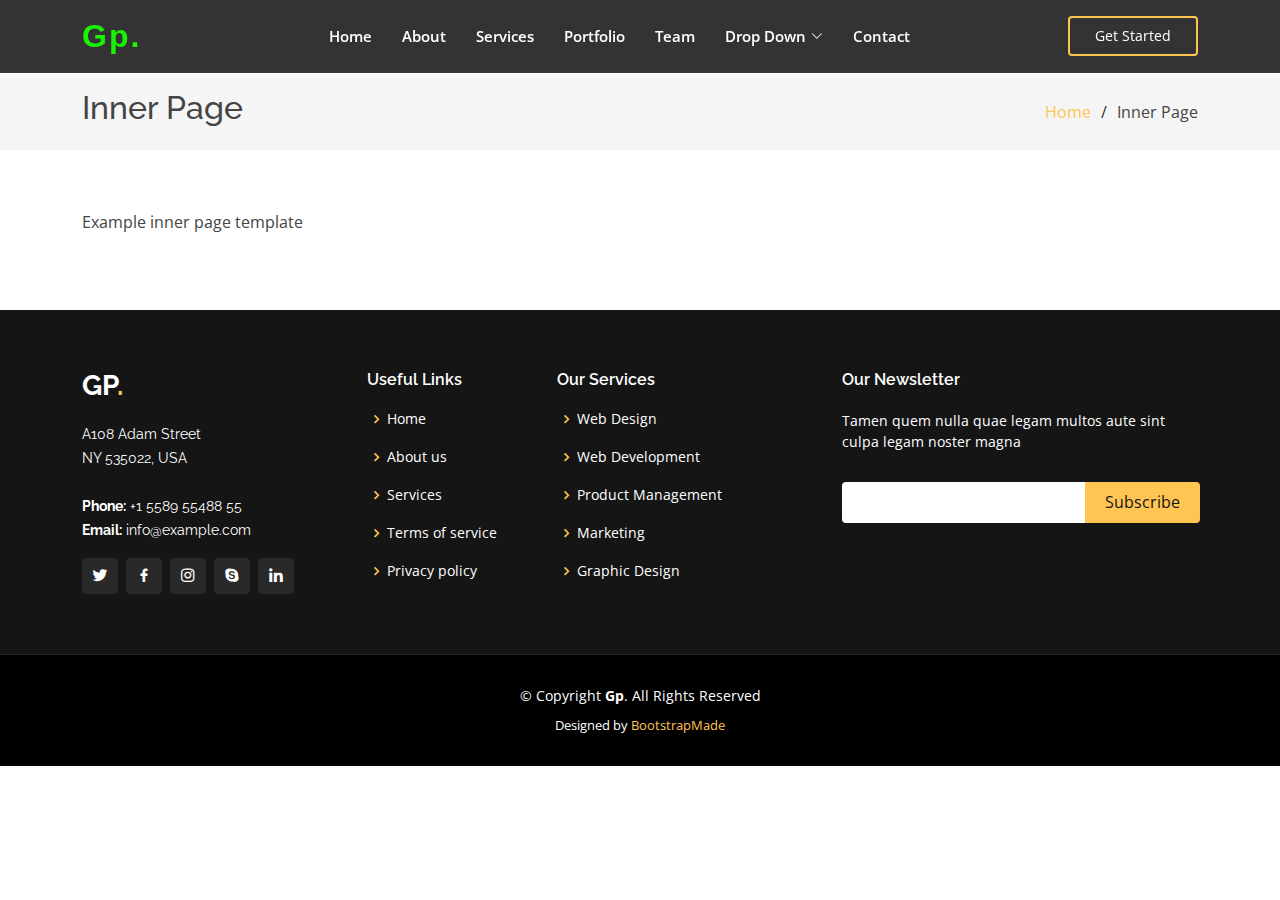
<file: inner-page.html>
<!DOCTYPE html>
<html lang="en">

<head>
  <meta charset="utf-8">
  <meta content="width=device-width, initial-scale=1.0" name="viewport">

  <title>Inner Page - Gp Bootstrap Template</title>
  <meta content="" name="description">
  <meta content="" name="keywords">

  <!-- Favicons -->
  <link href="assets/img/favicon.png" rel="icon">
  <link href="assets/img/apple-touch-icon.png" rel="apple-touch-icon">

  <!-- Google Fonts -->
  <link href="https://fonts.googleapis.com/css?family=Open+Sans:300,300i,400,400i,600,600i,700,700i|Raleway:300,300i,400,400i,500,500i,600,600i,700,700i|Poppins:300,300i,400,400i,500,500i,600,600i,700,700i" rel="stylesheet">

  <!-- Vendor CSS Files -->
  <link href="assets/vendor/aos/aos.css" rel="stylesheet">
  <link href="assets/vendor/bootstrap/css/bootstrap.min.css" rel="stylesheet">
  <link href="assets/vendor/bootstrap-icons/bootstrap-icons.css" rel="stylesheet">
  <link href="assets/vendor/boxicons/css/boxicons.min.css" rel="stylesheet">
  <link href="assets/vendor/glightbox/css/glightbox.min.css" rel="stylesheet">
  <link href="assets/vendor/remixicon/remixicon.css" rel="stylesheet">
  <link href="assets/vendor/swiper/swiper-bundle.min.css" rel="stylesheet">

  <!-- Template Main CSS File -->
  <link href="assets/css/style.css" rel="stylesheet">

  <!-- =======================================================
  * Template Name: Gp
  * Updated: Sep 18 2023 with Bootstrap v5.3.2
  * Template URL: https://bootstrapmade.com/gp-free-multipurpose-html-bootstrap-template/
  * Author: BootstrapMade.com
  * License: https://bootstrapmade.com/license/
  ======================================================== -->
</head>

<body>

  <!-- ======= Header ======= -->
  <header id="header" class="fixed-top header-inner-pages">
    <div class="container d-flex align-items-center justify-content-lg-between">

      <h1 class="logo me-auto me-lg-0"><a href="index.html">Gp<span>.</span></a></h1>
      <!-- Uncomment below if you prefer to use an image logo -->
      <!-- <a href="index.html" class="logo me-auto me-lg-0"><img src="assets/img/logo.png" alt="" class="img-fluid"></a>-->

      <nav id="navbar" class="navbar order-last order-lg-0">
        <ul>
          <li><a class="nav-link scrollto " href="#hero">Home</a></li>
          <li><a class="nav-link scrollto" href="#about">About</a></li>
          <li><a class="nav-link scrollto" href="#services">Services</a></li>
          <li><a class="nav-link scrollto " href="#portfolio">Portfolio</a></li>
          <li><a class="nav-link scrollto" href="#team">Team</a></li>
          <li class="dropdown"><a href="#"><span>Drop Down</span> <i class="bi bi-chevron-down"></i></a>
            <ul>
              <li><a href="#">Drop Down 1</a></li>
              <li class="dropdown"><a href="#"><span>Deep Drop Down</span> <i class="bi bi-chevron-right"></i></a>
                <ul>
                  <li><a href="#">Deep Drop Down 1</a></li>
                  <li><a href="#">Deep Drop Down 2</a></li>
                  <li><a href="#">Deep Drop Down 3</a></li>
                  <li><a href="#">Deep Drop Down 4</a></li>
                  <li><a href="#">Deep Drop Down 5</a></li>
                </ul>
              </li>
              <li><a href="#">Drop Down 2</a></li>
              <li><a href="#">Drop Down 3</a></li>
              <li><a href="#">Drop Down 4</a></li>
            </ul>
          </li>
          <li><a class="nav-link scrollto" href="#contact">Contact</a></li>
        </ul>
        <i class="bi bi-list mobile-nav-toggle"></i>
      </nav><!-- .navbar -->

      <a href="#about" class="get-started-btn scrollto">Get Started</a>

    </div>
  </header><!-- End Header -->

  <main id="main">

    <!-- ======= Breadcrumbs ======= -->
    <section class="breadcrumbs">
      <div class="container">

        <div class="d-flex justify-content-between align-items-center">
          <h2>Inner Page</h2>
          <ol>
            <li><a href="index.html">Home</a></li>
            <li>Inner Page</li>
          </ol>
        </div>

      </div>
    </section><!-- End Breadcrumbs -->

    <section class="inner-page">
      <div class="container">
        <p>
          Example inner page template
        </p>
      </div>
    </section>

  </main><!-- End #main -->

  <!-- ======= Footer ======= -->
  <footer id="footer">
    <div class="footer-top">
      <div class="container">
        <div class="row">

          <div class="col-lg-3 col-md-6">
            <div class="footer-info">
              <h3>Gp<span>.</span></h3>
              <p>
                A108 Adam Street <br>
                NY 535022, USA<br><br>
                <strong>Phone:</strong> +1 5589 55488 55<br>
                <strong>Email:</strong> info@example.com<br>
              </p>
              <div class="social-links mt-3">
                <a href="#" class="twitter"><i class="bx bxl-twitter"></i></a>
                <a href="#" class="facebook"><i class="bx bxl-facebook"></i></a>
                <a href="#" class="instagram"><i class="bx bxl-instagram"></i></a>
                <a href="#" class="google-plus"><i class="bx bxl-skype"></i></a>
                <a href="#" class="linkedin"><i class="bx bxl-linkedin"></i></a>
              </div>
            </div>
          </div>

          <div class="col-lg-2 col-md-6 footer-links">
            <h4>Useful Links</h4>
            <ul>
              <li><i class="bx bx-chevron-right"></i> <a href="#">Home</a></li>
              <li><i class="bx bx-chevron-right"></i> <a href="#">About us</a></li>
              <li><i class="bx bx-chevron-right"></i> <a href="#">Services</a></li>
              <li><i class="bx bx-chevron-right"></i> <a href="#">Terms of service</a></li>
              <li><i class="bx bx-chevron-right"></i> <a href="#">Privacy policy</a></li>
            </ul>
          </div>

          <div class="col-lg-3 col-md-6 footer-links">
            <h4>Our Services</h4>
            <ul>
              <li><i class="bx bx-chevron-right"></i> <a href="#">Web Design</a></li>
              <li><i class="bx bx-chevron-right"></i> <a href="#">Web Development</a></li>
              <li><i class="bx bx-chevron-right"></i> <a href="#">Product Management</a></li>
              <li><i class="bx bx-chevron-right"></i> <a href="#">Marketing</a></li>
              <li><i class="bx bx-chevron-right"></i> <a href="#">Graphic Design</a></li>
            </ul>
          </div>

          <div class="col-lg-4 col-md-6 footer-newsletter">
            <h4>Our Newsletter</h4>
            <p>Tamen quem nulla quae legam multos aute sint culpa legam noster magna</p>
            <form action="" method="post">
              <input type="email" name="email"><input type="submit" value="Subscribe">
            </form>

          </div>

        </div>
      </div>
    </div>

    <div class="container">
      <div class="copyright">
        &copy; Copyright <strong><span>Gp</span></strong>. All Rights Reserved
      </div>
      <div class="credits">
        <!-- All the links in the footer should remain intact. -->
        <!-- You can delete the links only if you purchased the pro version. -->
        <!-- Licensing information: https://bootstrapmade.com/license/ -->
        <!-- Purchase the pro version with working PHP/AJAX contact form: https://bootstrapmade.com/gp-free-multipurpose-html-bootstrap-template/ -->
        Designed by <a href="https://bootstrapmade.com/">BootstrapMade</a>
      </div>
    </div>
  </footer><!-- End Footer -->

  <div id="preloader"></div>
  <a href="#" class="back-to-top d-flex align-items-center justify-content-center"><i class="bi bi-arrow-up-short"></i></a>

  <!-- Vendor JS Files -->
  <script src="assets/vendor/purecounter/purecounter_vanilla.js"></script>
  <script src="assets/vendor/aos/aos.js"></script>
  <script src="assets/vendor/bootstrap/js/bootstrap.bundle.min.js"></script>
  <script src="assets/vendor/glightbox/js/glightbox.min.js"></script>
  <script src="assets/vendor/isotope-layout/isotope.pkgd.min.js"></script>
  <script src="assets/vendor/swiper/swiper-bundle.min.js"></script>
  <script src="assets/vendor/php-email-form/validate.js"></script>

  <!-- Template Main JS File -->
  <script src="assets/js/main.js"></script>

</body>

</html>
</file>
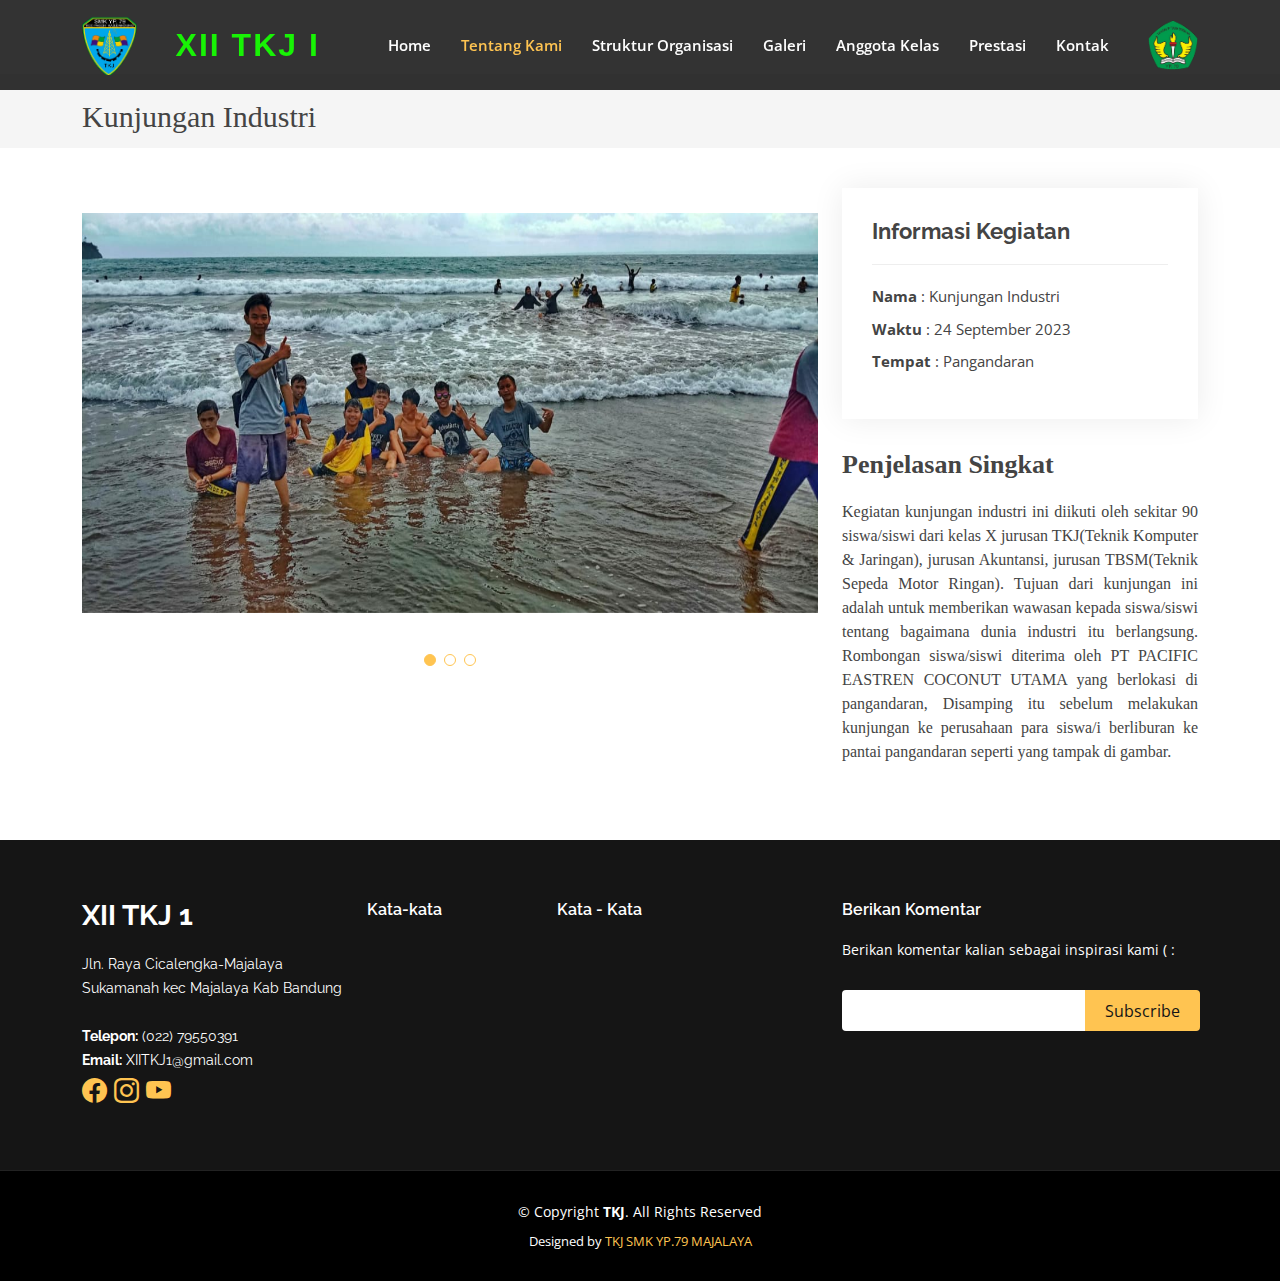
<file: kunjin.html>
<!DOCTYPE html>
<html lang="en">

<head>
  <meta charset="utf-8">
  <meta content="width=device-width, initial-scale=1.0" name="viewport">

  <title>Website XII TKJ 1</title>
  <meta content="" name="description">
  <meta content="" name="keywords">

  <!-- Favicons -->
  <link href="img/logo/ikon.jpg" rel="icon">
  <link href="websute xii tkj 1/Gp/img/logo/ikon.jpg" rel="apple-touch-icon">

  <!-- Google Fonts -->
  <link href="https://fonts.googleapis.com/css?family=Open+Sans:300,300i,400,400i,600,600i,700,700i|Raleway:300,300i,400,400i,500,500i,600,600i,700,700i|Poppins:300,300i,400,400i,500,500i,600,600i,700,700i" rel="stylesheet">

  <!-- Vendor CSS Files -->
  <link href="assets/vendor/aos/aos.css" rel="stylesheet">
  <link href="assets/vendor/bootstrap/css/bootstrap.min.css" rel="stylesheet">
  <link href="assets/vendor/bootstrap-icons/bootstrap-icons.css" rel="stylesheet">
  <link href="assets/vendor/boxicons/css/boxicons.min.css" rel="stylesheet">
  <link href="assets/vendor/glightbox/css/glightbox.min.css" rel="stylesheet">
  <link href="assets/vendor/remixicon/remixicon.css" rel="stylesheet">
  <link href="assets/vendor/swiper/swiper-bundle.min.css" rel="stylesheet">

  <!-- Template Main CSS File -->
  <link href="assets/css/style.css" rel="stylesheet">

  <!-- =======================================================
  * Template Name: Gp
  * Updated: Sep 18 2023 with Bootstrap v5.3.2
  * Template URL: https://bootstrapmade.com/gp-free-multipurpose-html-bootstrap-template/
  * Author: BootstrapMade.com
  * License: https://bootstrapmade.com/license/
  ======================================================== -->
</head>

<body>

  <!-- ======= Header ======= -->
  <header id="header" class="fixed-top header-inner-pages">
    <div class="container d-flex align-items-center justify-content-lg-between">
      <div class="logotkj">
        <img src="img/logo/logo tkj.jpg" class="yp" width="55px" height="60px">
      </div>
           <h1 class="logo me-auto me-lg-0"><a href="index.html">XII TKJ I</a></h1>
      <!-- Uncomment below if you prefer to use an image logo -->
      <!-- <a href="index.html" class="logo me-auto me-lg-0"><img src="img/logo.png" alt="" class="img-fluid"></a>-->

      <nav id="navbar" class="navbar order-last order-lg-0">
        <ul>
          <li><a href="index.html">Home</a></li>
          <li><a class="nav-link scrollto active" href="#about">Tentang Kami</a></li>
          <li><a href="services" class="services">Struktur Organisasi</a></li>
          <li><a class="nav-link scrollto " href="portfolio">Galeri</a></li>
          <li><a class="nav-link scrollto" href="#team">Anggota Kelas</a></li>
          <li><a class="nav-link scrollto" href="#prestasi">Prestasi</a></li>
          <li><a class="nav-link scrollto" href="#contact">Kontak</a></li>
        </ul>
        <i class="bi bi-list mobile-nav-toggle"></i>
      </nav><!-- .navbar -->

      <div class="logotkj">
        <img src="img/logo/logo.jpg" class="tkj" width="55px" height="100px">
      </div>
      
    </div>
  </header><!-- End Header -->

  <main id="main">

    <!-- ======= Breadcrumbs ======= -->
    <section id="breadcrumbs" class="breadcrumbs">
      <div class="container">

        <div class="d-flex justify-content-between align-items-center">
          <div style="position: relative; top: 10px; bottom: 100px;"> 
       <h2>Kunjungan Industri</h2>
       </div>
        </div>

      </div>
    </section><!-- End Breadcrumbs -->

 <!-- ======= Portfolio Details Section ======= -->
 <section id="portfolio-details" class="portfolio-details">
  <div class="container">

    <div class="row gy-4">

      <div class="col-lg-8">
        <div class="portfolio-details-slider swiper">
          <div class="swiper-wrapper align-items-center">

            <div class="swiper-slide">
              <img src="img/kenangan/kunjin.jpg" width="400px" height="400px" alt="">
            </div>

            <div class="swiper-slide">
              <img src="img/kenangan/kunjin1.jpg"  width="400px" height="400px" alt="">
            </div>

            <div class="swiper-slide">
              <img src="img/kenangan/kunjin3.jpg"  width="450px" height="450px" alt="">
            </div>

          </div>
          <div class="swiper-pagination"></div>
        </div>
      </div>

          <div class="col-lg-4">
            <div class="portfolio-info">
              <h3>Informasi Kegiatan</h3>
              <ul>
                <li><strong>Nama</strong> : Kunjungan Industri</li>
                <li><strong>Waktu</strong>    : 24 September 2023</li>
                <li><strong>Tempat</strong>   : Pangandaran</li>
              
              </ul>
            </div>
            <div class="portfolio-description">
              <h2>Penjelasan Singkat</h2>
              <p>
                Kegiatan kunjungan industri ini diikuti oleh sekitar 90 siswa/siswi dari kelas X jurusan TKJ(Teknik Komputer & Jaringan), jurusan Akuntansi, jurusan TBSM(Teknik Sepeda Motor Ringan). Tujuan dari kunjungan ini adalah untuk memberikan wawasan kepada siswa/siswi tentang bagaimana dunia industri itu berlangsung. Rombongan siswa/siswi diterima oleh PT PACIFIC EASTREN COCONUT UTAMA yang berlokasi di pangandaran, Disamping itu sebelum melakukan kunjungan ke perusahaan para siswa/i berliburan ke pantai pangandaran seperti yang tampak di gambar.
              </p>
            </div>
          </div>

        </div>

      </div>
    </section><!-- End Portfolio Details Section -->

  </main><!-- End #main -->

  <!-- ======= Footer ======= -->
  <footer id="footer">
    <div class="footer-top">
      <div class="container">
        <div class="row">

          <div class="col-lg-3 col-md-6">
            <div class="footer-info">
              <h3>XII TKJ 1</h3>
              <p>
                Jln. Raya Cicalengka-Majalaya <br>
                Sukamanah kec Majalaya Kab Bandung<br><br>
                <strong>Telepon:</strong> (022) 79550391<br>
                <strong>Email:</strong> XIITKJ1@gmail.com<br>
              </p>
              <div class="facebook">
                <a href="https://www.facebook.com/hendra.sundara">
                <div class="facebook"> <a href="www.facebook.com/wildan.alim.94"><i class="bi bi-facebook"></i></a>
                  <a href="https://www.instagram.com/official.classtkj1_">
                    <i class="bi bi-instagram"></i>
                </a>
                <a href="https://youtube.com/@TKJ1SMKYP79?si=yDnWmw5PLjf45eNe">
                    <i class="bi bi-youtube"></i>
                </a>
              </div> 
            </div>
            </div>
          </div>

          <div class="col-lg-2 col-md-6 footer-links">
            <h4>Kata-kata</h4>

          </div>

          <div class="col-lg-3 col-md-6 footer-links">
            <h4>Kata - Kata</h4>
            
          </div>

          <div class="col-lg-4 col-md-6 footer-newsletter">
            <h4>Berikan Komentar</h4>
            <p>Berikan komentar kalian sebagai inspirasi kami ( :</p>
            <form action="" method="post">
              <input type="email" name="email"><input type="submit" value="Subscribe">
            </form>

          </div>

        </div>
      </div>
    </div>

    <div class="container">
      <div class="copyright">
        &copy; Copyright <strong><span>TKJ</span></strong>. All Rights Reserved
      </div>
      <div class="credits">
        <!-- All the links in the footer should remain intact. -->
        <!-- You can delete the links only if you purchased the pro version. -->
        <!-- Licensing information: https://bootstrapmade.com/license/ -->
        <!-- Purchase the pro version with working PHP/AJAX contact form: https://bootstrapmade.com/gp-free-multipurpose-html-bootstrap-template/ -->
        Designed by <a href="https://bootstrapmade.com/">TKJ SMK YP.79 MAJALAYA</a>
      </div>
    </div>
  </footer><!-- End Footer -->
  <div id="preloader"></div>
  <a href="#" class="back-to-top d-flex align-items-center justify-content-center"><i class="bi bi-arrow-up-short"></i></a>

  <!-- Vendor JS Files -->
  <script src="assets/vendor/purecounter/purecounter_vanilla.js"></script>
  <script src="assets/vendor/aos/aos.js"></script>
  <script src="assets/vendor/bootstrap/js/bootstrap.bundle.min.js"></script>
  <script src="assets/vendor/glightbox/js/glightbox.min.js"></script>
  <script src="assets/vendor/isotope-layout/isotope.pkgd.min.js"></script>
  <script src="assets/vendor/swiper/swiper-bundle.min.js"></script>
  <script src="assets/vendor/php-email-form/validate.js"></script>

  <!-- Template Main JS File -->
  <script src="assets/js/main.js"></script>

</body>

</html>
</file>
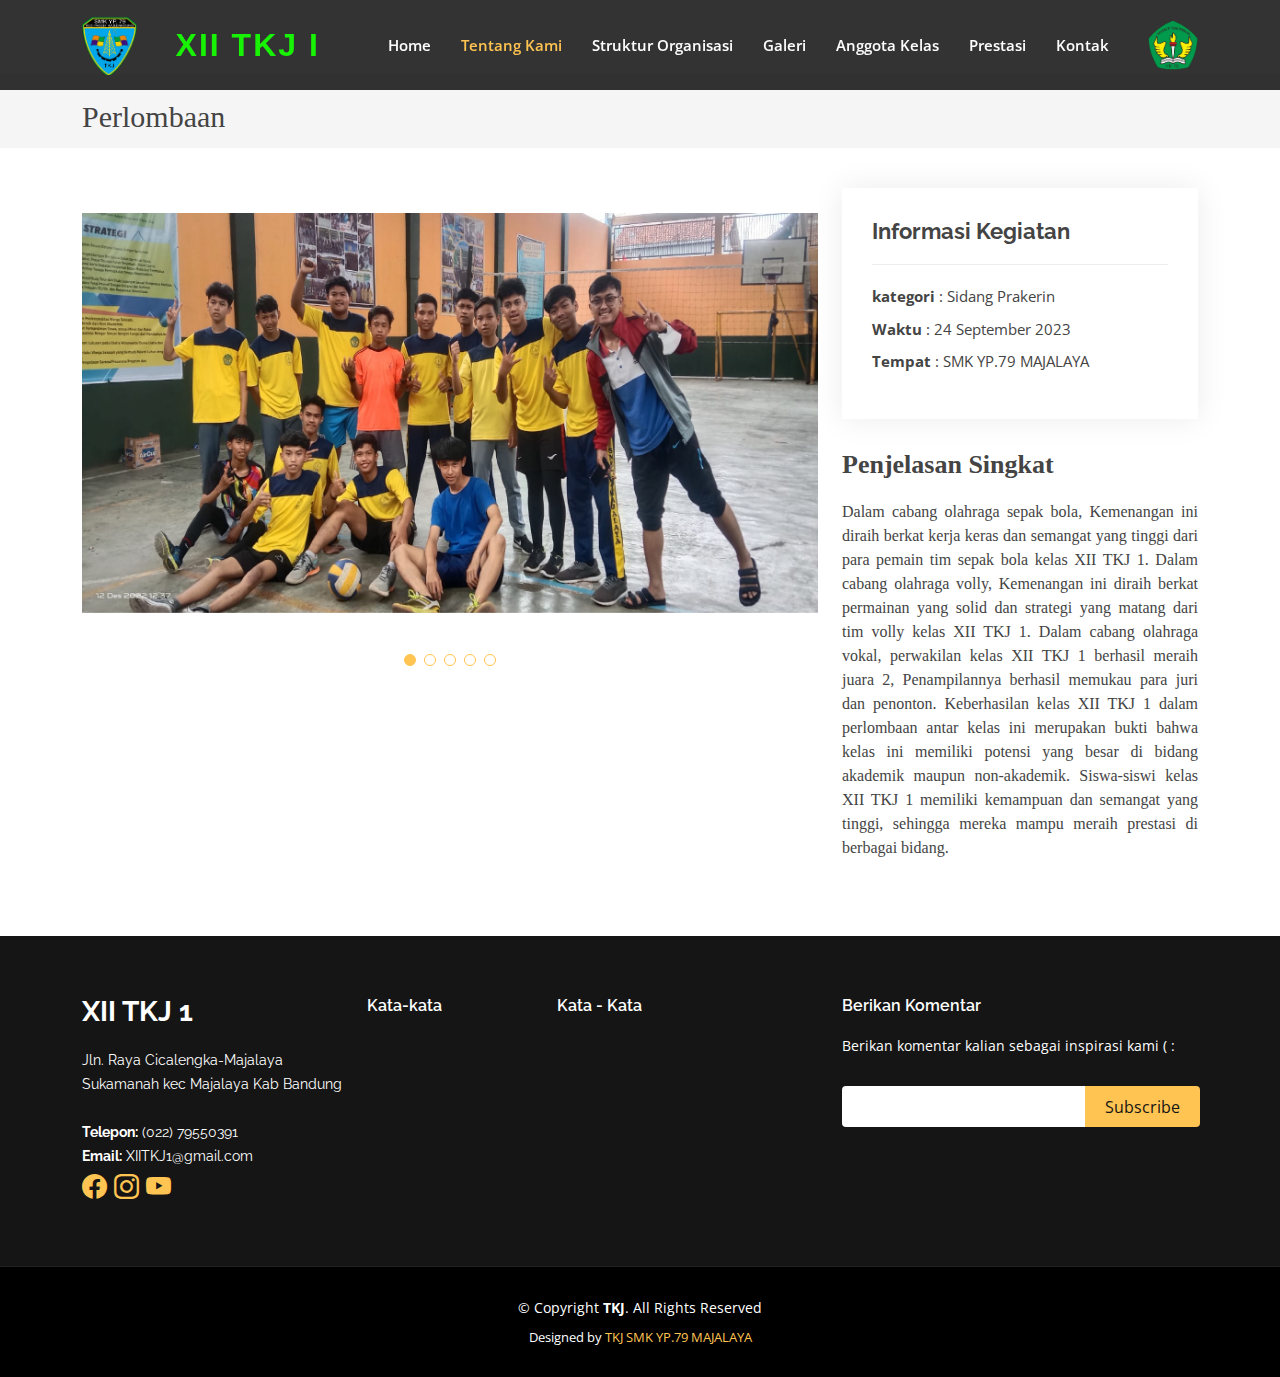
<file: Perlombaan.html>
<!DOCTYPE html>
<html lang="en">

<head>
  <meta charset="utf-8">
  <meta content="width=device-width, initial-scale=1.0" name="viewport">

  <title>Website XII TKJ 1</title>
  <meta content="" name="description">
  <meta content="" name="keywords">

  <!-- Favicons -->
  <link href="/img/logo/ikon.jpg" rel="icon">
  <link href="/img/logo/ikon.jpg" rel="apple-touch-icon">

  <!-- Google Fonts -->
  <link href="https://fonts.googleapis.com/css?family=Open+Sans:300,300i,400,400i,600,600i,700,700i|Raleway:300,300i,400,400i,500,500i,600,600i,700,700i|Poppins:300,300i,400,400i,500,500i,600,600i,700,700i" rel="stylesheet">

  <!-- Vendor CSS Files -->
  <link href="assets/vendor/aos/aos.css" rel="stylesheet">
  <link href="assets/vendor/bootstrap/css/bootstrap.min.css" rel="stylesheet">
  <link href="assets/vendor/bootstrap-icons/bootstrap-icons.css" rel="stylesheet">
  <link href="assets/vendor/boxicons/css/boxicons.min.css" rel="stylesheet">
  <link href="assets/vendor/glightbox/css/glightbox.min.css" rel="stylesheet">
  <link href="assets/vendor/remixicon/remixicon.css" rel="stylesheet">
  <link href="assets/vendor/swiper/swiper-bundle.min.css" rel="stylesheet">

  <!-- Template Main CSS File -->
  <link href="assets/css/style.css" rel="stylesheet">

  <!-- =======================================================
  * Template Name: Gp
  * Updated: Sep 18 2023 with Bootstrap v5.3.2
  * Template URL: https://bootstrapmade.com/gp-free-multipurpose-html-bootstrap-template/
  * Author: BootstrapMade.com
  * License: https://bootstrapmade.com/license/
  ======================================================== -->
</head>

<body>

  <!-- ======= Header ======= -->
  <header id="header" class="fixed-top header-inner-pages">
    <div class="container d-flex align-items-center justify-content-lg-between">
      <div class="logotkj">
        <img src="img/logo/logo tkj.jpg" class="yp" width="55px" height="60px">
      </div>
           <h1 class="logo me-auto me-lg-0"><a href="index.html">XII TKJ I</a></h1>
      <!-- Uncomment below if you prefer to use an image logo -->
      <!-- <a href="index.html" class="logo me-auto me-lg-0"><img src="img/logo.png" alt="" class="img-fluid"></a>-->

      <nav id="navbar" class="navbar order-last order-lg-0">
        <ul>
          <li><a href="index.html">Home</a></li>
          <li><a class="nav-link scrollto active" href="#about">Tentang Kami</a></li>
          <li><a href="services" class="services">Struktur Organisasi</a></li>
          <li><a class="nav-link scrollto " href="portfolio">Galeri</a></li>
          <li><a class="nav-link scrollto" href="#team">Anggota Kelas</a></li>
          <li><a class="nav-link scrollto" href="#prestasi">Prestasi</a></li>
          <li><a class="nav-link scrollto" href="#contact">Kontak</a></li>
        </ul>
        <i class="bi bi-list mobile-nav-toggle"></i>
      </nav><!-- .navbar -->

      <div class="logotkj">
        <img src="img/logo/logo.jpg" class="tkj" width="55px" height="100px">
      </div>
      
    </div>
  </header><!-- End Header -->

  <main id="main">

    <!-- ======= Breadcrumbs ======= -->
    <section id="breadcrumbs" class="breadcrumbs">
      <div class="container">

        <div class="d-flex justify-content-between align-items-center">
          <div style="position: relative; top: 10px; bottom: 100px;"> 
       <h2>Perlombaan</h2>
       </div>
        </div>

      </div>
    </section><!-- End Breadcrumbs -->

 <!-- ======= Portfolio Details Section ======= -->
 <section id="portfolio-details" class="portfolio-details">
  <div class="container">

    <div class="row gy-4">

      <div class="col-lg-8">
        <div class="portfolio-details-slider swiper">
          <div class="swiper-wrapper align-items-center">

            <div class="swiper-slide">
              <img src="img/kenangan/portfolio-3.jpg"  width="400px" height="400px" alt="">
            </div>

            <div class="swiper-slide">
              <img src="img/kenangan/portfolio-5.jpg"  width="400px" height="400px" alt="">
            </div>

            <div class="swiper-slide">
              <img src="img/kenangan/lomba1.jpg"  width="450px" height="450px" alt="">
            </div>
            <div class="swiper-slide">
              <img src="img/kenangan/lomba2.jpg"  width="450px" height="450px" alt="">
            </div>
            <div class="swiper-slide">
              <img src="img/kenangan/portfolio-2.jpg"  width="450px" height="450px" alt="">
            </div>
          </div>
          <div class="swiper-pagination"></div>
        </div>
      </div>

          <div class="col-lg-4">
            <div class="portfolio-info">
              <h3>Informasi Kegiatan</h3>
              <ul>
                <li><strong>kategori</strong> : Sidang Prakerin</li>
                <li><strong>Waktu</strong>    : 24 September 2023</li>
                <li><strong>Tempat</strong>   : SMK YP.79 MAJALAYA</li>
              
              </ul>
            </div>
            <div class="portfolio-description">
              <h2>Penjelasan Singkat</h2>
              <p>Dalam cabang olahraga sepak bola, Kemenangan ini diraih berkat kerja keras dan semangat yang tinggi dari para pemain tim sepak bola kelas XII TKJ 1.
Dalam cabang olahraga volly, Kemenangan ini diraih berkat permainan yang solid dan strategi yang matang dari tim volly kelas XII TKJ 1.
Dalam cabang olahraga vokal, perwakilan kelas XII TKJ 1 berhasil meraih juara 2, Penampilannya berhasil memukau para juri dan penonton.
Keberhasilan kelas XII TKJ 1 dalam perlombaan antar kelas ini merupakan bukti bahwa kelas ini memiliki potensi yang besar di bidang akademik maupun non-akademik. Siswa-siswi kelas XII TKJ 1 memiliki kemampuan dan semangat yang tinggi, sehingga mereka mampu meraih prestasi di berbagai bidang.</p>
            </div>
          </div>

        </div>

      </div>
    </section><!-- End Portfolio Details Section -->

  </main><!-- End #main -->

  <!-- ======= Footer ======= -->
  <footer id="footer">
    <div class="footer-top">
      <div class="container">
        <div class="row">

          <div class="col-lg-3 col-md-6">
            <div class="footer-info">
              <h3>XII TKJ 1</h3>
              <p>
                Jln. Raya Cicalengka-Majalaya <br>
                Sukamanah kec Majalaya Kab Bandung<br><br>
                <strong>Telepon:</strong> (022) 79550391<br>
                <strong>Email:</strong> XIITKJ1@gmail.com<br>
              </p>
              <div class="facebook">
                <a href="https://www.facebook.com/hendra.sundara">
                <div class="facebook"> <a href="www.facebook.com/wildan.alim.94"><i class="bi bi-facebook"></i></a>
                  <a href="https://www.instagram.com/official.classtkj1_">
                    <i class="bi bi-instagram"></i>
                </a>
                <a href="https://youtube.com/@TKJ1SMKYP79?si=yDnWmw5PLjf45eNe">
                    <i class="bi bi-youtube"></i>
                </a>
              </div> 
            </div>
            </div>
          </div>

          <div class="col-lg-2 col-md-6 footer-links">
            <h4>Kata-kata</h4>

          </div>

          <div class="col-lg-3 col-md-6 footer-links">
            <h4>Kata - Kata</h4>
            
          </div>

          <div class="col-lg-4 col-md-6 footer-newsletter">
            <h4>Berikan Komentar</h4>
            <p>Berikan komentar kalian sebagai inspirasi kami ( :</p>
            <form action="" method="post">
              <input type="email" name="email"><input type="submit" value="Subscribe">
            </form>

          </div>

        </div>
      </div>
    </div>

    <div class="container">
      <div class="copyright">
        &copy; Copyright <strong><span>TKJ</span></strong>. All Rights Reserved
      </div>
      <div class="credits">
        <!-- All the links in the footer should remain intact. -->
        <!-- You can delete the links only if you purchased the pro version. -->
        <!-- Licensing information: https://bootstrapmade.com/license/ -->
        <!-- Purchase the pro version with working PHP/AJAX contact form: https://bootstrapmade.com/gp-free-multipurpose-html-bootstrap-template/ -->
        Designed by <a href="https://bootstrapmade.com/">TKJ SMK YP.79 MAJALAYA</a>
      </div>
    </div>
  </footer><!-- End Footer -->
  <div id="preloader"></div>
  <a href="#" class="back-to-top d-flex align-items-center justify-content-center"><i class="bi bi-arrow-up-short"></i></a>

  <!-- Vendor JS Files -->
  <script src="assets/vendor/purecounter/purecounter_vanilla.js"></script>
  <script src="assets/vendor/aos/aos.js"></script>
  <script src="assets/vendor/bootstrap/js/bootstrap.bundle.min.js"></script>
  <script src="assets/vendor/glightbox/js/glightbox.min.js"></script>
  <script src="assets/vendor/isotope-layout/isotope.pkgd.min.js"></script>
  <script src="assets/vendor/swiper/swiper-bundle.min.js"></script>
  <script src="assets/vendor/php-email-form/validate.js"></script>

  <!-- Template Main JS File -->
  <script src="assets/js/main.js"></script>

</body>

</html>
</file>
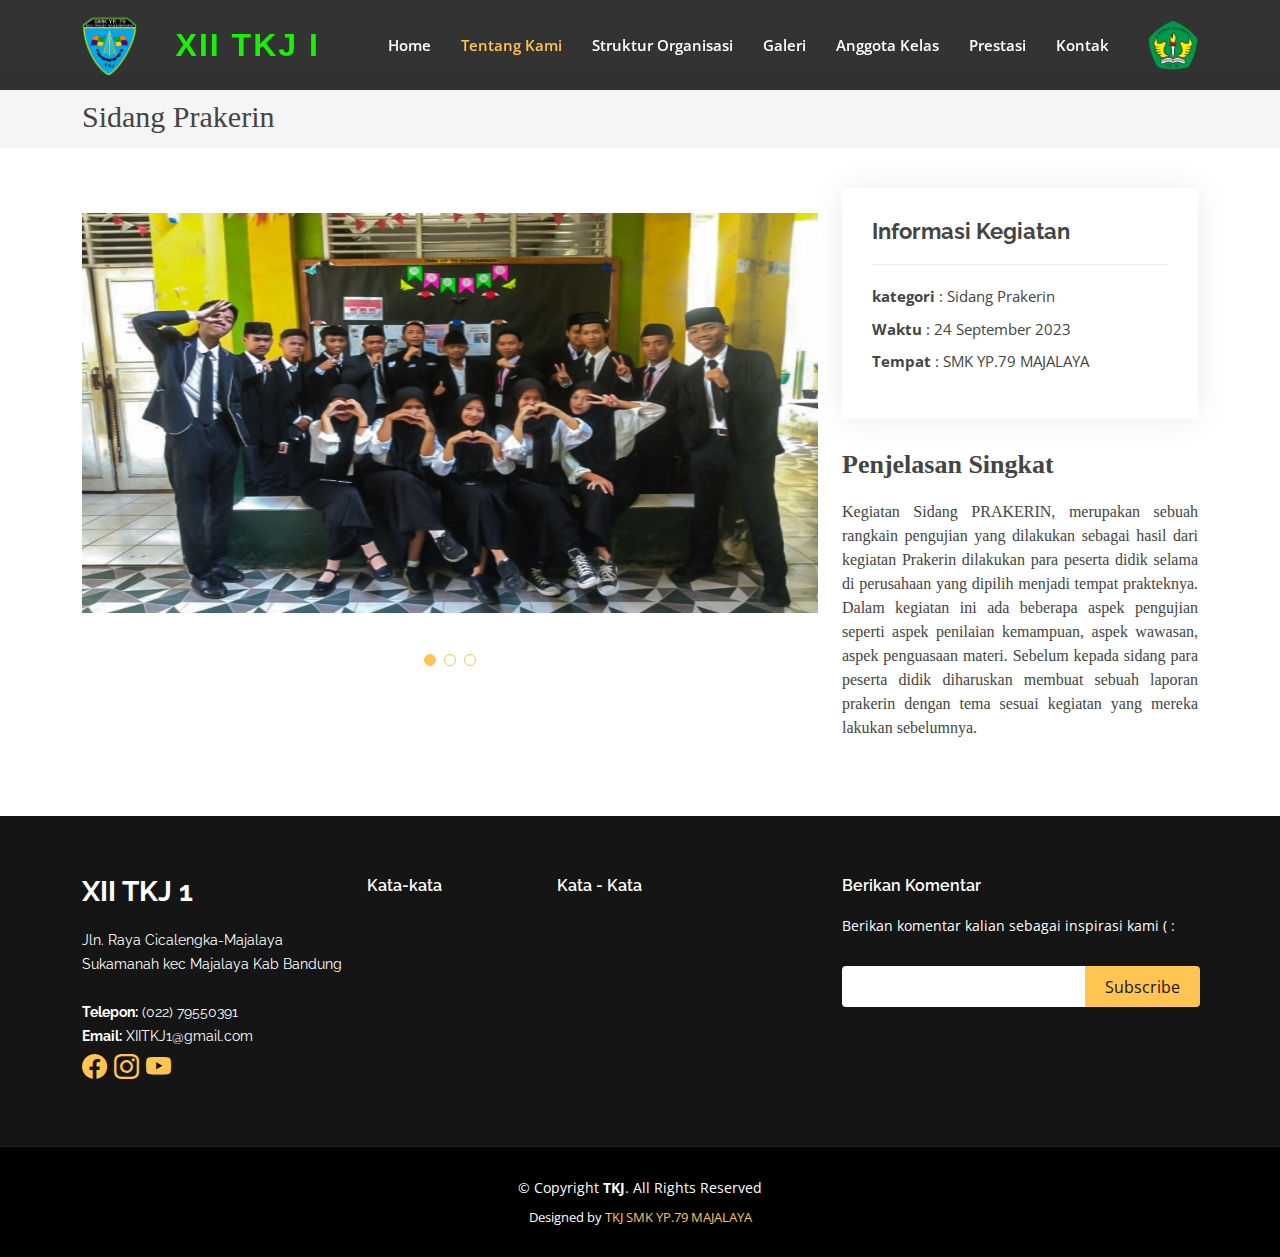
<file: portfolio-details.html>
<!DOCTYPE html>
<html lang="en">

<head>
  <meta charset="utf-8">
  <meta content="width=device-width, initial-scale=1.0" name="viewport">

  <title>Website XII TKJ 1</title>
  <meta content="" name="description">
  <meta content="" name="keywords">

  <!-- Favicons -->
  <link href="img/logo/ikon.jpg" rel="icon">
  <link href="websute xii tkj 1/Gp/img/logo/ikon.jpg" rel="apple-touch-icon">

  <!-- Google Fonts -->
  <link href="https://fonts.googleapis.com/css?family=Open+Sans:300,300i,400,400i,600,600i,700,700i|Raleway:300,300i,400,400i,500,500i,600,600i,700,700i|Poppins:300,300i,400,400i,500,500i,600,600i,700,700i" rel="stylesheet">

  <!-- Vendor CSS Files -->
  <link href="assets/vendor/aos/aos.css" rel="stylesheet">
  <link href="assets/vendor/bootstrap/css/bootstrap.min.css" rel="stylesheet">
  <link href="assets/vendor/bootstrap-icons/bootstrap-icons.css" rel="stylesheet">
  <link href="assets/vendor/boxicons/css/boxicons.min.css" rel="stylesheet">
  <link href="assets/vendor/glightbox/css/glightbox.min.css" rel="stylesheet">
  <link href="assets/vendor/remixicon/remixicon.css" rel="stylesheet">
  <link href="assets/vendor/swiper/swiper-bundle.min.css" rel="stylesheet">

  <!-- Template Main CSS File -->
  <link href="assets/css/style.css" rel="stylesheet">

  <!-- =======================================================
  * Template Name: Gp
  * Updated: Sep 18 2023 with Bootstrap v5.3.2
  * Template URL: https://bootstrapmade.com/gp-free-multipurpose-html-bootstrap-template/
  * Author: BootstrapMade.com
  * License: https://bootstrapmade.com/license/
  ======================================================== -->
</head>

<body>

  <!-- ======= Header ======= -->
  <header id="header" class="fixed-top header-inner-pages">
    <div class="container d-flex align-items-center justify-content-lg-between">
      <div class="logotkj">
        <img src="img/logo/logo tkj.jpg" class="yp" width="55px" height="60px">
      </div>
           <h1 class="logo me-auto me-lg-0"><a href="index.html">XII TKJ I</a></h1>
      <!-- Uncomment below if you prefer to use an image logo -->
      <!-- <a href="index.html" class="logo me-auto me-lg-0"><img src="img/logo.png" alt="" class="img-fluid"></a>-->

      <nav id="navbar" class="navbar order-last order-lg-0">
        <ul>
          <li><a href="index.html">Home</a></li>
          <li><a class="nav-link scrollto active" href="#about">Tentang Kami</a></li>
          <li><a href="services" class="services">Struktur Organisasi</a></li>
          <li><a class="nav-link scrollto " href="portfolio">Galeri</a></li>
          <li><a class="nav-link scrollto" href="#team">Anggota Kelas</a></li>
          <li><a class="nav-link scrollto" href="#prestasi">Prestasi</a></li>
          <li><a class="nav-link scrollto" href="#contact">Kontak</a></li>
        </ul>
        <i class="bi bi-list mobile-nav-toggle"></i>
      </nav><!-- .navbar -->

      <div class="logotkj">
        <img src="img/logo/logo.jpg" class="tkj" width="55px" height="100px">
      </div>
      
    </div>
  </header><!-- End Header -->

  <main id="main">

    <!-- ======= Breadcrumbs ======= -->
    <section id="breadcrumbs" class="breadcrumbs">
      <div class="container">

        <div class="d-flex justify-content-between align-items-center">
          <div style="position: relative; top: 10px; bottom: 100px;"> 
       <h2>Sidang Prakerin</h2>
       </div>
        </div>

      </div>
    </section><!-- End Breadcrumbs -->

 <!-- ======= Portfolio Details Section ======= -->
 <section id="portfolio-details" class="portfolio-details">
  <div class="container">

    <div class="row gy-4">

      <div class="col-lg-8">
        <div class="portfolio-details-slider swiper">
          <div class="swiper-wrapper align-items-center">

            <div class="swiper-slide">
              <img src="img/kenangan/portfolio-1.jpg" width="400px" height="400px" alt="">
            </div>

            <div class="swiper-slide">
              <img src="img/kenangan/sidang67.jpg"  width="400px" height="400px" alt="">
            </div>

            <div class="swiper-slide">
              <img src="img/kenangan/sidang25.jpg"  width="450px" height="450px" alt="">
            </div>

          </div>
          <div class="swiper-pagination"></div>
        </div>
      </div>

          <div class="col-lg-4">
            <div class="portfolio-info">
              <h3>Informasi Kegiatan</h3>
              <ul>
                <li><strong>kategori</strong> : Sidang Prakerin</li>
                <li><strong>Waktu</strong>    : 24 September 2023</li>
                <li><strong>Tempat</strong>   : SMK YP.79 MAJALAYA</li>
              
              </ul>
            </div>
            <div class="portfolio-description">
              <h2>Penjelasan Singkat</h2>
              <p>
                Kegiatan Sidang PRAKERIN, merupakan sebuah rangkain pengujian yang dilakukan sebagai hasil dari kegiatan Prakerin dilakukan para peserta didik selama di perusahaan yang dipilih menjadi tempat prakteknya. Dalam kegiatan ini ada beberapa aspek pengujian seperti aspek penilaian kemampuan, aspek wawasan, aspek penguasaan materi. Sebelum kepada sidang para peserta didik diharuskan membuat sebuah laporan prakerin dengan tema sesuai kegiatan yang mereka lakukan sebelumnya. 
              </p>
            </div>
          </div>

        </div>

      </div>
    </section><!-- End Portfolio Details Section -->

  </main><!-- End #main -->

  <!-- ======= Footer ======= -->
  <footer id="footer">
    <div class="footer-top">
      <div class="container">
        <div class="row">

          <div class="col-lg-3 col-md-6">
            <div class="footer-info">
              <h3>XII TKJ 1</h3>
              <p>
                Jln. Raya Cicalengka-Majalaya <br>
                Sukamanah kec Majalaya Kab Bandung<br><br>
                <strong>Telepon:</strong> (022) 79550391<br>
                <strong>Email:</strong> XIITKJ1@gmail.com<br>
              </p>
              <div class="facebook">
                <a href="https://www.facebook.com/hendra.sundara">
                <div class="facebook"> <a href="www.facebook.com/wildan.alim.94"><i class="bi bi-facebook"></i></a>
                  <a href="https://www.instagram.com/official.classtkj1_">
                    <i class="bi bi-instagram"></i>
                </a>
                <a href="https://youtube.com/@TKJ1SMKYP79?si=yDnWmw5PLjf45eNe">
                    <i class="bi bi-youtube"></i>
                </a>
              </div> 
            </div>
            </div>
          </div>

          <div class="col-lg-2 col-md-6 footer-links">
            <h4>Kata-kata</h4>

          </div>

          <div class="col-lg-3 col-md-6 footer-links">
            <h4>Kata - Kata</h4>
            
          </div>

          <div class="col-lg-4 col-md-6 footer-newsletter">
            <h4>Berikan Komentar</h4>
            <p>Berikan komentar kalian sebagai inspirasi kami ( :</p>
            <form action="" method="post">
              <input type="email" name="email"><input type="submit" value="Subscribe">
            </form>

          </div>

        </div>
      </div>
    </div>

    <div class="container">
      <div class="copyright">
        &copy; Copyright <strong><span>TKJ</span></strong>. All Rights Reserved
      </div>
      <div class="credits">
        <!-- All the links in the footer should remain intact. -->
        <!-- You can delete the links only if you purchased the pro version. -->
        <!-- Licensing information: https://bootstrapmade.com/license/ -->
        <!-- Purchase the pro version with working PHP/AJAX contact form: https://bootstrapmade.com/gp-free-multipurpose-html-bootstrap-template/ -->
        Designed by <a href="https://bootstrapmade.com/">TKJ SMK YP.79 MAJALAYA</a>
      </div>
    </div>
  </footer><!-- End Footer -->
  <div id="preloader"></div>
  <a href="#" class="back-to-top d-flex align-items-center justify-content-center"><i class="bi bi-arrow-up-short"></i></a>

  <!-- Vendor JS Files -->
  <script src="assets/vendor/purecounter/purecounter_vanilla.js"></script>
  <script src="assets/vendor/aos/aos.js"></script>
  <script src="assets/vendor/bootstrap/js/bootstrap.bundle.min.js"></script>
  <script src="assets/vendor/glightbox/js/glightbox.min.js"></script>
  <script src="assets/vendor/isotope-layout/isotope.pkgd.min.js"></script>
  <script src="assets/vendor/swiper/swiper-bundle.min.js"></script>
  <script src="assets/vendor/php-email-form/validate.js"></script>

  <!-- Template Main JS File -->
  <script src="assets/js/main.js"></script>

</body>

</html>
</file>
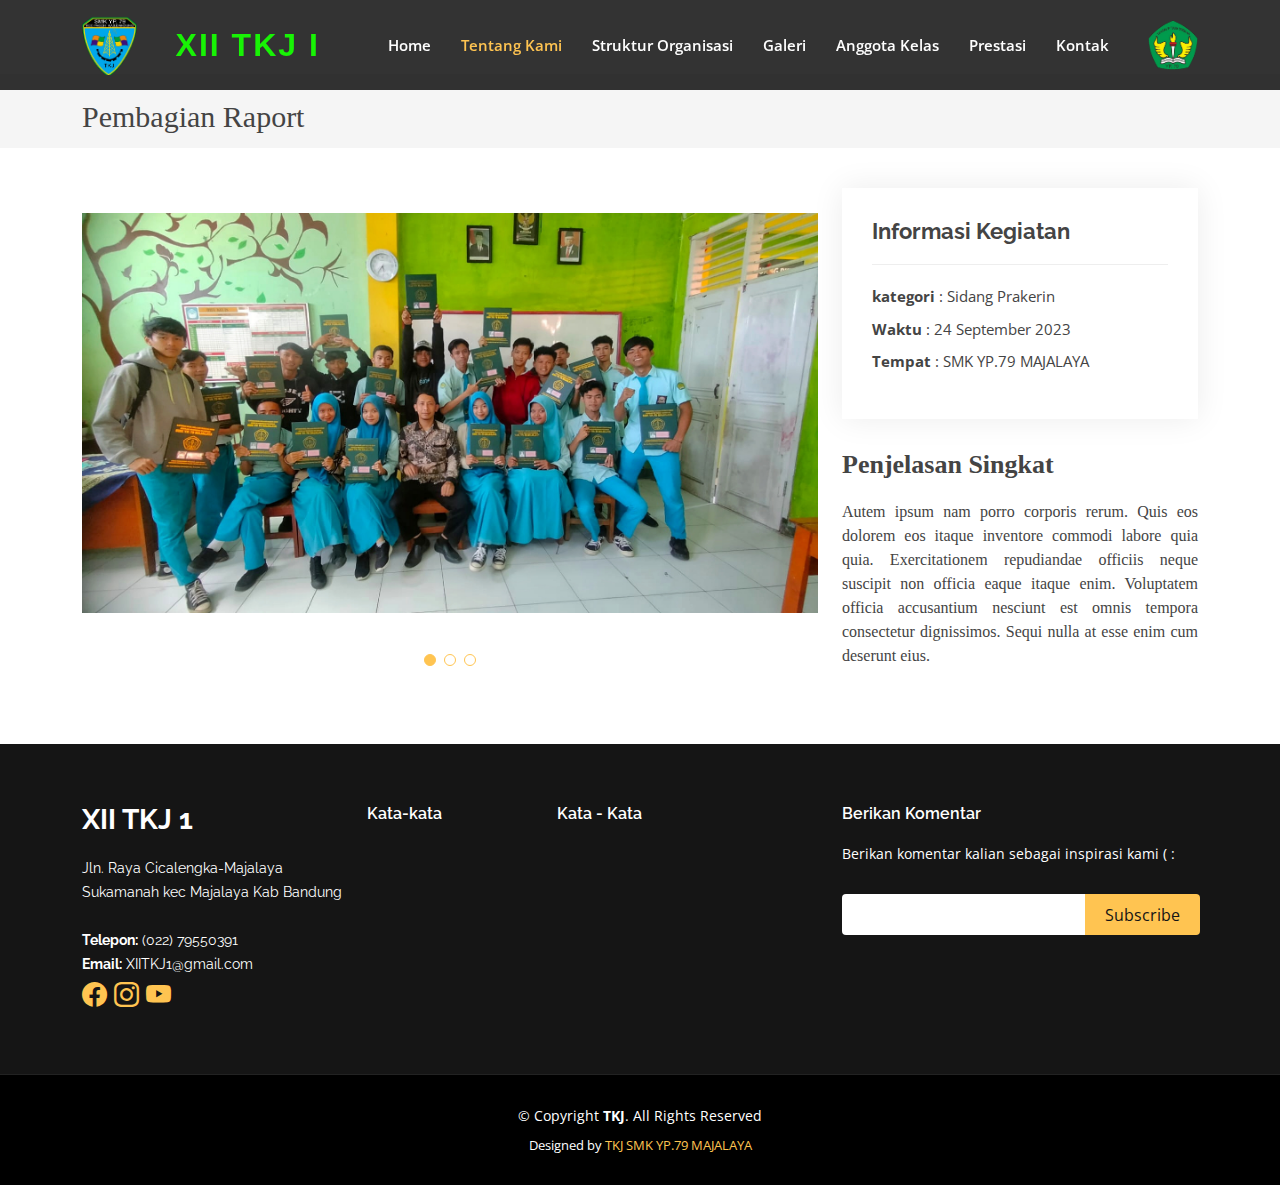
<file: raport.html>
<!DOCTYPE html>
<html lang="en">

<head>
  <meta charset="utf-8">
  <meta content="width=device-width, initial-scale=1.0" name="viewport">

  <title>Website XII TKJ 1</title>
  <meta content="" name="description">
  <meta content="" name="keywords">

  <!-- Favicons -->
  <link href="img/logo/ikon.jpg" rel="icon">
  <link href="websute xii tkj 1/Gp/img/logo/ikon.jpg" rel="apple-touch-icon">

  <!-- Google Fonts -->
  <link href="https://fonts.googleapis.com/css?family=Open+Sans:300,300i,400,400i,600,600i,700,700i|Raleway:300,300i,400,400i,500,500i,600,600i,700,700i|Poppins:300,300i,400,400i,500,500i,600,600i,700,700i" rel="stylesheet">

  <!-- Vendor CSS Files -->
  <link href="assets/vendor/aos/aos.css" rel="stylesheet">
  <link href="assets/vendor/bootstrap/css/bootstrap.min.css" rel="stylesheet">
  <link href="assets/vendor/bootstrap-icons/bootstrap-icons.css" rel="stylesheet">
  <link href="assets/vendor/boxicons/css/boxicons.min.css" rel="stylesheet">
  <link href="assets/vendor/glightbox/css/glightbox.min.css" rel="stylesheet">
  <link href="assets/vendor/remixicon/remixicon.css" rel="stylesheet">
  <link href="assets/vendor/swiper/swiper-bundle.min.css" rel="stylesheet">

  <!-- Template Main CSS File -->
  <link href="assets/css/style.css" rel="stylesheet">

  <!-- =======================================================
  * Template Name: Gp
  * Updated: Sep 18 2023 with Bootstrap v5.3.2
  * Template URL: https://bootstrapmade.com/gp-free-multipurpose-html-bootstrap-template/
  * Author: BootstrapMade.com
  * License: https://bootstrapmade.com/license/
  ======================================================== -->
</head>

<body>

  <!-- ======= Header ======= -->
  <header id="header" class="fixed-top header-inner-pages">
    <div class="container d-flex align-items-center justify-content-lg-between">
      <div class="logotkj">
        <img src="img/logo/logo tkj.jpg" class="yp" width="55px" height="60px">
      </div>
           <h1 class="logo me-auto me-lg-0"><a href="index.html">XII TKJ I</a></h1>
      <!-- Uncomment below if you prefer to use an image logo -->
      <!-- <a href="index.html" class="logo me-auto me-lg-0"><img src="img/logo.png" alt="" class="img-fluid"></a>-->

      <nav id="navbar" class="navbar order-last order-lg-0">
        <ul>
          <li><a href="index.html">Home</a></li>
          <li><a class="nav-link scrollto active" href="#about">Tentang Kami</a></li>
          <li><a href="services" class="services">Struktur Organisasi</a></li>
          <li><a class="nav-link scrollto " href="portfolio">Galeri</a></li>
          <li><a class="nav-link scrollto" href="#team">Anggota Kelas</a></li>
          <li><a class="nav-link scrollto" href="#prestasi">Prestasi</a></li>
          <li><a class="nav-link scrollto" href="#contact">Kontak</a></li>
        </ul>
        <i class="bi bi-list mobile-nav-toggle"></i>
      </nav><!-- .navbar -->

      <div class="logotkj">
        <img src="img/logo/logo.jpg" class="tkj" width="55px" height="100px">
      </div>
      
    </div>
  </header><!-- End Header -->

  <main id="main">

    <!-- ======= Breadcrumbs ======= -->
    <section id="breadcrumbs" class="breadcrumbs">
      <div class="container">

        <div class="d-flex justify-content-between align-items-center">
          <div style="position: relative; top: 10px; bottom: 100px;"> 
       <h2>Pembagian Raport</h2>
       </div>
        </div>

      </div>
    </section><!-- End Breadcrumbs -->

 <!-- ======= Portfolio Details Section ======= -->
 <section id="portfolio-details" class="portfolio-details">
  <div class="container">

    <div class="row gy-4">

      <div class="col-lg-8">
        <div class="portfolio-details-slider swiper">
          <div class="swiper-wrapper align-items-center">

            <div class="swiper-slide">
              <img src="img/kenangan/bagi.jpg" width="400px" height="400px" alt="">
            </div>

            <div class="swiper-slide">
              <img src="img/kenangan/raport.jpg"  width="400px" height="400px" alt="">
            </div>

            <div class="swiper-slide">
              <img src="img/kenangan/sidang25.jpg"  width="450px" height="450px" alt="">
            </div>

          </div>
          <div class="swiper-pagination"></div>
        </div>
      </div>

          <div class="col-lg-4">
            <div class="portfolio-info">
              <h3>Informasi Kegiatan</h3>
              <ul>
                <li><strong>kategori</strong> : Sidang Prakerin</li>
                <li><strong>Waktu</strong>    : 24 September 2023</li>
                <li><strong>Tempat</strong>   : SMK YP.79 MAJALAYA</li>
              
              </ul>
            </div>
            <div class="portfolio-description">
              <h2>Penjelasan Singkat</h2>
              <p>
                Autem ipsum nam porro corporis rerum. Quis eos dolorem eos itaque inventore commodi labore quia quia. Exercitationem repudiandae officiis neque suscipit non officia eaque itaque enim. Voluptatem officia accusantium nesciunt est omnis tempora consectetur dignissimos. Sequi nulla at esse enim cum deserunt eius.
              </p>
            </div>
          </div>

        </div>

      </div>
    </section><!-- End Portfolio Details Section -->

  </main><!-- End #main -->

  <!-- ======= Footer ======= -->
  <footer id="footer">
    <div class="footer-top">
      <div class="container">
        <div class="row">

          <div class="col-lg-3 col-md-6">
            <div class="footer-info">
              <h3>XII TKJ 1</h3>
              <p>
                Jln. Raya Cicalengka-Majalaya <br>
                Sukamanah kec Majalaya Kab Bandung<br><br>
                <strong>Telepon:</strong> (022) 79550391<br>
                <strong>Email:</strong> XIITKJ1@gmail.com<br>
              </p>
              <div class="facebook">
                <a href="https://www.facebook.com/hendra.sundara">
                <div class="facebook"> <a href="www.facebook.com/wildan.alim.94"><i class="bi bi-facebook"></i></a>
                  <a href="https://www.instagram.com/official.classtkj1_">
                    <i class="bi bi-instagram"></i>
                </a>
                <a href="https://youtube.com/@TKJ1SMKYP79?si=yDnWmw5PLjf45eNe">
                    <i class="bi bi-youtube"></i>
                </a>
              </div> 
            </div>
            </div>
          </div>

          <div class="col-lg-2 col-md-6 footer-links">
            <h4>Kata-kata</h4>

          </div>

          <div class="col-lg-3 col-md-6 footer-links">
            <h4>Kata - Kata</h4>
            
          </div>

          <div class="col-lg-4 col-md-6 footer-newsletter">
            <h4>Berikan Komentar</h4>
            <p>Berikan komentar kalian sebagai inspirasi kami ( :</p>
            <form action="" method="post">
              <input type="email" name="email"><input type="submit" value="Subscribe">
            </form>

          </div>

        </div>
      </div>
    </div>

    <div class="container">
      <div class="copyright">
        &copy; Copyright <strong><span>TKJ</span></strong>. All Rights Reserved
      </div>
      <div class="credits">
        <!-- All the links in the footer should remain intact. -->
        <!-- You can delete the links only if you purchased the pro version. -->
        <!-- Licensing information: https://bootstrapmade.com/license/ -->
        <!-- Purchase the pro version with working PHP/AJAX contact form: https://bootstrapmade.com/gp-free-multipurpose-html-bootstrap-template/ -->
        Designed by <a href="https://bootstrapmade.com/">TKJ SMK YP.79 MAJALAYA</a>
      </div>
    </div>
  </footer><!-- End Footer -->
  <div id="preloader"></div>
  <a href="#" class="back-to-top d-flex align-items-center justify-content-center"><i class="bi bi-arrow-up-short"></i></a>

  <!-- Vendor JS Files -->
  <script src="assets/vendor/purecounter/purecounter_vanilla.js"></script>
  <script src="assets/vendor/aos/aos.js"></script>
  <script src="assets/vendor/bootstrap/js/bootstrap.bundle.min.js"></script>
  <script src="assets/vendor/glightbox/js/glightbox.min.js"></script>
  <script src="assets/vendor/isotope-layout/isotope.pkgd.min.js"></script>
  <script src="assets/vendor/swiper/swiper-bundle.min.js"></script>
  <script src="assets/vendor/php-email-form/validate.js"></script>

  <!-- Template Main JS File -->
  <script src="assets/js/main.js"></script>

</body>

</html>
</file>
<file: assets/css/style.css>
/**
* Template Name: Gp
* Updated: Sep 18 2023 with Bootstrap v5.3.2
* Template URL: https://bootstrapmade.com/gp-free-multipurpose-html-bootstrap-template/
* Author: BootstrapMade.com
* License: https://bootstrapmade.com/license/
*/

/*--------------------------------------------------------------
# General
--------------------------------------------------------------*/
body {
  font-family: "Open Sans", sans-serif;
  color: #444444;
}

a {
  color: #ffc451;
  text-decoration: none;
}

a:hover {
  color: #ffd584;
  text-decoration: none;
}

h1,
h2,
h3,
h4,
h5,
h6 {
  font-family: "Raleway", sans-serif;
}

/*--------------------------------------------------------------
# Back to top button
--------------------------------------------------------------*/
.back-to-top {
  position: fixed;
  visibility: hidden;
  opacity: 0;
  right: 15px;
  bottom: 15px;
  z-index: 996;
  background: #ffc451;
  width: 40px;
  height: 40px;
  border-radius: 4px;
  transition: all 0.4s;
}

.back-to-top i {
  font-size: 28px;
  color: #151515;
  line-height: 0;
}

.back-to-top:hover {
  background: #151515;
}

.back-to-top:hover i {
  color: #ffc451;
}

.back-to-top.active {
  visibility: visible;
  opacity: 1;
}

/*--------------------------------------------------------------
# Preloader
--------------------------------------------------------------*/
#preloader {
  position: fixed;
  top: 0;
  left: 0;
  right: 0;
  bottom: 0;
  z-index: 9999;
  overflow: hidden;
  background: #151515;
}

#preloader:before {
  content: "";
  position: fixed;
  top: calc(50% - 0px);
  left: calc(50% - 30px);
  border: 6px solid #ffc451;
  border-top-color: #151515;
  border-bottom-color: #151515;
  border-radius: 50%;
  width: 60px;
  height: 60px;
  animation: animate-preloader 1s linear infinite;
}

@keyframes animate-preloader {
  0% {
    transform: rotate(0deg);
  }

  100% {
    transform: rotate(360deg);
  }
}

/*--------------------------------------------------------------
# Disable aos animation delay on mobile devices
--------------------------------------------------------------*/
@media screen and (max-width: 768px) {
  [data-aos-delay] {
    transition-delay: 0 !important;
  }
}

/*--------------------------------------------------------------
# Header
--------------------------------------------------------------*/
#header {
  transition: all 0.5s;
  z-index: 997;
  padding: 15px 0;
}

#header.header-scrolled,
#header.header-inner-pages {
  background: rgba(0, 0, 0, 0.8);
}

#header .logo {
  font-size: 32px;
  margin: 0;
  padding: 0;
  line-height: 1;
  font-weight: 700;
  letter-spacing: 2px;
  font-family: 'Lucida Sans', 'Lucida Sans Regular', 'Lucida Grande', 'Lucida Sans Unicode', 'Geneva', Verdana, sans-serif;
}

#header .logo a {
  color: #18f305;
}

#header .logo a span {
  color: #1af806;
}

#header .logo img {
  max-height: 40px;
}

/*--------------------------------------------------------------
#  Get Startet Button
--------------------------------------------------------------*/
.get-started-btn {
  color: #fff;
  border-radius: 4px;
  padding: 7px 25px 8px 25px;
  white-space: nowrap;
  transition: 0.3s;
  font-size: 14px;
  display: inline-block;
  border: 2px solid #ffc451;
}

.get-started-btn:hover {
  background: #ffbb38;
  color: #343a40;
}

@media (max-width: 992px) {
  .get-started-btn {
    padding: 7px 20px 8px 20px;
    margin-right: 15px;
  }
}

/*--------------------------------------------------------------
# Navigation Menu
--------------------------------------------------------------*/
/**
* Desktop Navigation 
*/
.navbar {
  padding: 0;
}

.navbar ul {
  margin: 0;
  padding: 0;
  display: flex;
  list-style: none;
  align-items: center;
}

.navbar li {
  position: relative;
}

.navbar a,
.navbar a:focus {
  display: flex;
  align-items: center;
  justify-content: space-between;
  padding: 10px 0 10px 30px;
  font-size: 15px;
  font-weight: 600;
  color: #fff;
  white-space: nowrap;
  transition: 0.3s;
 
}

.navbar a i,
.navbar a:focus i {
  font-size: 12px;
  line-height: 0;
  margin-left: 5px;
}

.navbar a:hover,
.navbar .active,
.navbar .active:focus,
.navbar li:hover>a {
  color: #ffc451;
}

.navbar .dropdown ul {
  display: block;
  position: absolute;
  left: 14px;
  top: calc(100% + 30px);
  margin: 0;
  padding: 10px 0;
  z-index: 99;
  opacity: 0;
  visibility: hidden;
  background: #fff;
  box-shadow: 0px 0px 30px rgba(127, 137, 161, 0.25);
  transition: 0.3s;
}

.navbar .dropdown ul li {
  min-width: 200px;
}

.navbar .dropdown ul a {
  padding: 10px 20px;
  font-size: 14px;
  text-transform: none;
  color: #151515;
  font-weight: 400;
}

.navbar .dropdown ul a i {
  font-size: 12px;
}

.navbar .dropdown ul a:hover,
.navbar .dropdown ul .active:hover,
.navbar .dropdown ul li:hover>a {
  background-color: #ffc451;
}

.navbar .dropdown:hover>ul {
  opacity: 1;
  top: 100%;
  visibility: visible;
}

.navbar .dropdown .dropdown ul {
  top: 0;
  left: calc(100% - 30px);
  visibility: hidden;
}

.navbar .dropdown .dropdown:hover>ul {
  opacity: 1;
  top: 0;
  left: 100%;
  visibility: visible;
}

@media (max-width: 1366px) {
  .navbar .dropdown .dropdown ul {
    left: -90%;
  }

  .navbar .dropdown .dropdown:hover>ul {
    left: -100%;
  }
}

/**
* Mobile Navigation 
*/
.mobile-nav-toggle {
  color: #fff;
  font-size: 28px;
  cursor: pointer;
  display: none;
  line-height: 0;
  transition: 0.5s;
}

@media (max-width: 991px) {
  .mobile-nav-toggle {
    display: block;
  }

  .navbar ul {
    display: none;
  }
}

.navbar-mobile {
  position: fixed;
  overflow: hidden;
  top: 0;
  right: 0;
  left: 0;
  bottom: 0;
  background: rgba(0, 0, 0, 0.9);
  transition: 0.3s;
  z-index: 999;
}

.navbar-mobile .mobile-nav-toggle {
  position: absolute;
  top: 15px;
  right: 15px;
}

.navbar-mobile ul {
  display: block;
  position: absolute;
  top: 55px;
  right: 15px;
  bottom: 15px;
  left: 15px;
  padding: 10px 0;
  background-color: #fff;
  overflow-y: auto;
  transition: 0.3s;
}

.navbar-mobile a,
.navbar-mobile a:focus {
  padding: 10px 20px;
  font-size: 15px;
  color: #151515;
}

.navbar-mobile a:hover,
.navbar-mobile .active,
.navbar-mobile li:hover>a {
  color: #151515;
  background-color: #ffc451;
}

.navbar-mobile .getstarted,
.navbar-mobile .getstarted:focus {
  margin: 15px;
}

.navbar-mobile .dropdown ul {
  position: static;
  display: none;
  margin: 10px 20px;
  padding: 10px 0;
  z-index: 99;
  opacity: 1;
  visibility: visible;
  background: #fff;
  box-shadow: 0px 0px 30px rgba(127, 137, 161, 0.25);
}

.navbar-mobile .dropdown ul li {
  min-width: 200px;
}

.navbar-mobile .dropdown ul a {
  padding: 10px 20px;
  color: #151515;
}

.navbar-mobile .dropdown ul a i {
  font-size: 12px;
}

.navbar-mobile .dropdown ul a:hover,
.navbar-mobile .dropdown ul .active:hover,
.navbar-mobile .dropdown ul li:hover>a {
  background-color: #ffc451;
}

.navbar-mobile .dropdown>.dropdown-active {
  display: block;
}

/*--------------------------------------------------------------
# Hero Section
--------------------------------------------------------------*/
#hero {
  width: 100%;
  height: 100vh;
  background: url("../img/hero-bg.jpg") top center;
  background-size: cover;
  position: relative;
}

#hero:before {
  content: "";
  background: rgba(0, 0, 0, 0.6);
  position: absolute;
  bottom: 0;
  top: 0;
  left: 0;
  right: 0;
}

#hero .container {
  position: relative;
  padding-top: 74px;
  text-align: center;
  display:block;
}

#hero h1 {
  margin: 0;
  font-size: 56px;
  font-weight: 700;
  line-height: 64px;
  color: #fff;
  font-family: "Poppins", sans-serif;
}

#hero h1 span {
  color: #ffc451;
}

#hero h2 {
  color: rgba(255, 255, 255, 0.9);
  margin: 10px 0 0 0;
  font-size: 24px;
}

#hero .icon-box {
  padding: 30px 20px;
  transition: ease-in-out 0.3s;
  border: 1px solid rgba(255, 255, 255, 0.3);
  height: 100%;
  text-align: center;
}

#hero .icon-box i {
  font-size: 32px;
  line-height: 1;
  color: #ffc451;
}

#hero .icon-box h3 {
  font-weight: 700;
  margin: 10px 0 0 0;
  padding: 0;
  line-height: 1;
  font-size: 20px;
  line-height: 26px;
}

#hero .icon-box h3 a {
  color: #fff;
  transition: ease-in-out 0.3s;
}

#hero .icon-box h3 a:hover {
  color: #ffc451;
}

#hero .icon-box:hover {
  border-color: #ffc451;
}

@media (min-width: 1024px) {
  #hero {
    background-attachment: fixed;
  }
}

@media (max-width: 768px) {
  #hero {
    height: auto;
  }

  #hero h1 {
    font-size: 28px;
    line-height: 36px;
  }

  #hero h2 {
    font-size: 20px;
    line-height: 24px;
  }
}

/*--------------------------------------------------------------
# Sections General
--------------------------------------------------------------*/
section {
  padding: 60px 0;
  overflow: hidden;
}

.section-title {
  padding-bottom: 40px;
}
.section-titleyuu {
  padding-bottom: 60px;
  font-size: 60px;
  font-family:'Franklin Gothic Medium';
}

.section-title h2 {
  font-size: 14px;
  font-weight: 500;
  padding: 0;
  line-height: 3px;
  margin: 0 0 5px 0;
  letter-spacing: 2px;
  text-transform: uppercase;
  color: #000000;
  font-family: "Poppins", sans-serif;
}



.section-title p {
  margin: 0;
  margin: 0;
  font-size: 36px;
  font-weight: 700;
  text-transform: uppercase;
  font-family: "Time New Roman", "";
  color: #151515;
}

/*--------------------------------------------------------------
# About
--------------------------------------------------------------*/
.about .content h3 {
  font-weight: 700;
  font-size: 28px;
  font-family: "Poppins", sans-serif;
}

.about .content ul {
  list-style: none;
  padding: 0;
}

.about .content ul li {
  padding: 0 0 8px 26px;
  position: relative;
}

.about .content ul i {
  position: absolute;
  font-size: 20px;
  left: 0;
  top: -3px;
  color: #ffc451;
}

.about .content p:last-child {
  margin-bottom: 0;
}

/*--------------------------------------------------------------
# Clients
--------------------------------------------------------------*/
.clients {
  padding-top: 20px;
}

.clients .swiper-slide img {
  opacity: 0.5;
  transition: 0.3s;
  filter: grayscale(100);
}

.clients .swiper-slide img:hover {
  filter: none;
  opacity: 1;
}

.clients .swiper-pagination {
  margin-top: 20px;
  position: relative;
}

.clients .swiper-pagination .swiper-pagination-bullet {
  width: 12px;
  height: 12px;
  background-color: #fff;
  opacity: 1;
  background-color: #ddd;
}

.clients .swiper-pagination .swiper-pagination-bullet-active {
  background-color: #ffc451;
}

/*--------------------------------------------------------------
# Features
--------------------------------------------------------------*/
.features {
  padding-top: 20px;
}

.features .icon-box {
  padding-left: 15px;
}

.features .icon-box h4 {
  font-size: 20px;
  font-weight: 700;
  margin: 5px 0 10px 60px;
}

.features .icon-box i {
  font-size: 48px;
  float: left;
  color: #ffc451;
}

.features .icon-box p {
  font-size: 15px;
  color: #848484;
  margin-left: 60px;
}

.features .image {
  background-position: center center;
  background-repeat: no-repeat;
  background-size: cover;
  min-height: 400px;
}

/*--------------------------------------------------------------
# Services
--------------------------------------------------------------*/
.services .icon-box {
  text-align: center;
  border: 1px solid #ebebeb;
  padding: 80px 20px;
  transition: all ease-in-out 0.3s;
  background: #fff;
}

.services .icon-box .icon {
  margin: 0 auto;
  width: 64px;
  height: 64px;
  background: #ffc451;
  border-radius: 4px;
  display: flex;
  align-items: center;
  justify-content: center;
  margin-bottom: 20px;
  transition: 0.3s;
}

.services .icon-box .icon i {
  color: #151515;
  font-size: 28px;
  transition: ease-in-out 0.3s;
}

.services .icon-box h4 {
  font-weight: 700;
  margin-bottom: 15px;
  font-size: 24px;
}

.services .icon-box h4 a {
  color: #151515;
  transition: ease-in-out 0.3s;
}

.services .icon-box h4 a:hover {
  color: #ffc451;
}

.services .icon-box p {
  line-height: 24px;
  font-size: 14px;
  margin-bottom: 0;
}

.services .icon-box:hover {
  border-color: #fff;
  box-shadow: 0px 0 25px 0 rgba(0, 0, 0, 0.1);
  transform: translateY(-10px);
}

/*--------------------------------------------------------------
# Cta
--------------------------------------------------------------*/
.cta {
  background: linear-gradient(rgba(2, 2, 2, 0.5), rgba(0, 0, 0, 0.5)), url("../img/cta-bg.jpg") fixed center center;
  background-size: cover;
  padding: 60px 0;
}

.cta h3 {
  color: #fff;
  font-size: 28px;
  font-weight: 700;
}

.cta p {
  color: #fff;
}

.cta .cta-btn {
  font-family: "Raleway", sans-serif;
  font-weight: 600;
  font-size: 16px;
  letter-spacing: 1px;
  display: inline-block;
  padding: 8px 28px;
  border-radius: 4px;
  transition: 0.5s;
  margin-top: 10px;
  border: 2px solid #fff;
  color: #fff;
}

.cta .cta-btn:hover {
  background: #ffc451;
  border-color: #ffc451;
  color: #151515;
}

/*--------------------------------------------------------------
# Portfolio
--------------------------------------------------------------*/
.portfolio .portfolio-item {
  margin-bottom: 30px;
}

.portfolio #portfolio-flters {
  padding: 0;
  margin: 0 auto 20px auto;
  list-style: none;
  text-align: center;
}

.portfolio #portfolio-flters li {
  cursor: pointer;
  display: inline-block;
  padding: 8px 15px 10px 15px;
  font-size: 14px;
  font-weight: 600;
  line-height: 1;
  text-transform: uppercase;
  color: #444444;
  margin-bottom: 5px;
  transition: all 0.3s ease-in-out;
  border-radius: 3px;
}

.portfolio #portfolio-flters li:hover,
.portfolio #portfolio-flters li.filter-active {
  color: #151515;
  background: #ffc451;
}

.portfolio #portfolio-flters li:last-child {
  margin-right: 0;
}

.portfolio .portfolio-wrap {
  transition: 0.3s;
  position: relative;
  overflow: hidden;
  z-index: 1;
  background: rgba(21, 21, 21, 0.6);
}

.portfolio .portfolio-wrap::before {
  content: "";
  background: rgba(21, 21, 21, 0.6);
  position: absolute;
  left: 0;
  right: 0;
  top: 0;
  bottom: 0;
  transition: all ease-in-out 0.3s;
  z-index: 2;
  opacity: 0;
}

.portfolio .portfolio-wrap img {
  transition: all ease-in-out 0.3s;
}

.portfolio .portfolio-wrap .portfolio-info {
  opacity: 0;
  position: absolute;
  top: 0;
  left: 0;
  right: 0;
  bottom: 0;
  z-index: 3;
  transition: all ease-in-out 0.3s;
  display: flex;
  flex-direction: column;
  justify-content: flex-end;
  align-items: flex-start;
  padding: 20px;
}

.portfolio .portfolio-wrap .portfolio-info h4 {
  font-size: 20px;
  color: #fff;
  font-weight: 600;
}

.portfolio .portfolio-wrap .portfolio-info p {
  color: rgba(255, 255, 255, 0.7);
  font-size: 14px;
  text-transform: uppercase;
  padding: 0;
  margin: 0;
  font-style: italic;
}

.portfolio .portfolio-wrap .portfolio-links {
  text-align: center;
  z-index: 4;
}

.portfolio .portfolio-wrap .portfolio-links a {
  color: #fff;
  margin: 0 5px 0 0;
  font-size: 28px;
  display: inline-block;
  transition: 0.3s;
}

.portfolio .portfolio-wrap .portfolio-links a:hover {
  color: #ffc451;
}

.portfolio .portfolio-wrap:hover::before {
  opacity: 1;
}

.portfolio .portfolio-wrap:hover img {
  transform: scale(1.2);
}

.portfolio .portfolio-wrap:hover .portfolio-info {
  opacity: 1;
}

/*--------------------------------------------------------------
# Portfolio Details
--------------------------------------------------------------*/
.portfolio-details {
  padding-top: 40px;
}

.portfolio-details .portfolio-details-slider img {
  width: 100%;
}

.portfolio-details .portfolio-details-slider .swiper-pagination {
  margin-top: 20px;
  position: relative;
}

.portfolio-details .portfolio-details-slider .swiper-pagination .swiper-pagination-bullet {
  width: 12px;
  height: 12px;
  background-color: #fff;
  opacity: 1;
  border: 1px solid #ffc451;
}

.portfolio-details .portfolio-details-slider .swiper-pagination .swiper-pagination-bullet-active {
  background-color: #ffc451;
}

.portfolio-details .portfolio-info {
  padding: 30px;
  box-shadow: 0px 0 30px rgba(21, 21, 21, 0.08);
}

.portfolio-details .portfolio-info h3 {
  font-size: 22px;
  font-weight: 700;
  margin-bottom: 20px;
  padding-bottom: 20px;
  border-bottom: 1px solid #eee;
}

.portfolio-details .portfolio-info ul {
  list-style: none;
  padding: 0;
  font-size: 15px;
}

.portfolio-details .portfolio-info ul li+li {
  margin-top: 10px;
}

.portfolio-details .portfolio-description {
  padding-top: 30px;
}

.portfolio-details .portfolio-description h2 {
  font-size: 26px;
  font-weight: 700;
  margin-bottom: 20px;
  font-family: 'Lucida Sans';
}

.portfolio-details .portfolio-description p {
  padding: 0;
  font-family: 'Times New Roman', Times, serif;
  text-align: justify;
}

/*--------------------------------------------------------------
# Counts
--------------------------------------------------------------*/
.counts .content {
  padding: 30px 0;
}

.counts .content h3 {
  font-weight: 700;
  font-size: 34px;
  color: #151515;
}

.counts .content p {
  margin-bottom: 0;
}

.counts .content .count-box {
  padding: 20px 0;
  width: 100%;
}

.counts .content .count-box i {
  display: block;
  font-size: 36px;
  color: #ffc451;
  float: left;
}

.counts .content .count-box span {
  font-size: 36px;
  line-height: 30px;
  display: block;
  font-weight: 700;
  color: #151515;
  margin-left: 50px;
}

.counts .content .count-box p {
  padding: 15px 0 0 0;
  margin: 0 0 0 50px;
  font-family: "Raleway", sans-serif;
  font-size: 14px;
  color: #3b3b3b;
}

.counts .content .count-box a {
  font-weight: 600;
  display: block;
  margin-top: 20px;
  color: #3b3b3b;
  font-size: 15px;
  font-family: "Poppins", sans-serif;
  transition: ease-in-out 0.3s;
}

.counts .content .count-box a:hover {
  color: #626262;
}

.counts .image {
  background: url("../img/counts-img.jpg") center center no-repeat;
  background-size: cover;
  min-height: 400px;
}

@media (max-width: 991px) {
  .counts .image {
    text-align: center;
  }

  .counts .image img {
    max-width: 80%;
  }
}

@media (max-width: 667px) {
  .counts .image img {
    max-width: 100%;
  }
}

/*--------------------------------------------------------------
# Testimonials
--------------------------------------------------------------*/
.testimonials {
  padding: 80px 0;
  background: url("../img/testimonials-bg.jpg") no-repeat;
  background-position: center center;
  background-size: cover;
  position: relative;
}

.testimonials::before {
  content: "";
  position: absolute;
  left: 0;
  right: 0;
  top: 0;
  bottom: 0;
  background: rgba(0, 0, 0, 0.7);
}

.testimonials .section-header {
  margin-bottom: 40px;
}

.testimonials .testimonials-carousel,
.testimonials .testimonials-slider {
  overflow: hidden;
}

.testimonials .testimonial-item {
  text-align: center;
  color: #fff;
}

.testimonials .testimonial-item .testimonial-img {
  width: 100px;
  border-radius: 50%;
  border: 6px solid rgba(255, 255, 255, 0.15);
  margin: 0 auto;
}

.testimonials .testimonial-item h3 {
  font-size: 20px;
  font-weight: bold;
  margin: 10px 0 5px 0;
  color: #fff;
}

.testimonials .testimonial-item h4 {
  font-size: 14px;
  color: #ddd;
  margin: 0 0 15px 0;
}

.testimonials .testimonial-item .quote-icon-left,
.testimonials .testimonial-item .quote-icon-right {
  color: rgba(255, 255, 255, 0.6);
  font-size: 26px;
}

.testimonials .testimonial-item .quote-icon-left {
  display: inline-block;
  left: -5px;
  position: relative;
}

.testimonials .testimonial-item .quote-icon-right {
  display: inline-block;
  right: -5px;
  position: relative;
  top: 10px;
}

.testimonials .testimonial-item p {
  font-style: italic;
  margin: 0 auto 15px auto;
  color: #eee;
}

.testimonials .swiper-pagination {
  margin-top: 20px;
  position: relative;
}

.testimonials .swiper-pagination .swiper-pagination-bullet {
  width: 12px;
  height: 12px;
  background-color: rgba(255, 255, 255, 0.4);
  opacity: 0.5;
}

.testimonials .swiper-pagination .swiper-pagination-bullet-active {
  background-color: #ffc451;
  opacity: 1;
}

@media (min-width: 1024px) {
  .testimonials {
    background-attachment: fixed;
  }
}

@media (min-width: 992px) {
  .testimonials .testimonial-item p {
    width: 80%;
  }
}

/*--------------------------------------------------------------
# Team
--------------------------------------------------------------*/
.team {
  background: #c4bdbd;
  padding: 60px 0;
}

.team .member {
  margin-bottom: 20px;
  overflow: hidden;
  border-radius: 5px;
  background: #ffffff;
  box-shadow: 0px 2px 15px rgba(0, 0, 0, 0.1);
}

.team .member .member-img {
  position: relative;
  overflow: hidden;
}

.team .member .social {
  position: absolute;
  left: 0;
  bottom: 30px;
  right: 0;
  opacity: 0;
  transition: ease-in-out 0.3s;
  text-align: center;
}

.team .member .social a {
  transition: color 0.3s;
  color: #151515;
  margin: 0 3px;
  border-radius: 4px;
  width: 36px;
  height: 36px;
  background: rgba(255, 255, 255, 0.8);
  transition: ease-in-out 0.3s;
  color: #484848;
  display: inline-flex;
  justify-content: center;
  align-items: center;
}

.team .member .social a:hover {
  color: #151515;
  background: #ffc451;
}

.team .member .social i {
  font-size: 18px;
  line-height: 0;
}

.team .member .member-info {
  padding: 25px 15px;
}

.team .member .member-info h4 {
  font-weight: 700;
  margin-bottom: 5px;
  font-size: 18px;
  font-family: Georgia, 'Times New Roman', Times, serif;
  color: #151515;
}
.team .member .member-info h3 {
  font-weight: 700;
  margin-bottom: 5px;
  font-size: 10px;
  font-family: 'Times New Roman', Times, serif;
  color: #151515;
}

.team .member .member-info span {
  display: block;
  font-size: 13px;
  font-weight: 400;
  color: #aaaaaa;
}

.team .member .member-info p {
  font-style: italic;
  font-size: 14px;
  line-height: 26px;
  color: #777777;
}

.team .member:hover .social {
  opacity: 1;
  bottom: 15px;
}

/*--------------------------------------------------------------
# Contact
--------------------------------------------------------------*/
.contact .info {
  width: 100%;
  background: #fff;
}

.contact .info i {
  font-size: 20px;
  background: #ffc451;
  color: #151515;
  float: left;
  width: 44px;
  height: 44px;
  display: flex;
  justify-content: center;
  align-items: center;
  border-radius: 4px;
  transition: all 0.3s ease-in-out;
}

.contact .info h4 {
  padding: 0 0 0 60px;
  font-size: 22px;
  font-weight: 600;
  margin-bottom: 5px;
  color: #151515;
}

.contact .info p {
  padding: 0 0 0 60px;
  margin-bottom: 0;
  font-size: 14px;
  color: #484848;
}

.contact .info .email,
.contact .info .phone {
  margin-top: 40px;
}

.contact .php-email-form {
  width: 100%;
  background: #fff;
}

.contact .php-email-form .form-group {
  padding-bottom: 8px;
}

.contact .php-email-form .error-message {
  display: none;
  color: #fff;
  background: #ed3c0d;
  text-align: left;
  padding: 15px;
  font-weight: 600;
}

.contact .php-email-form .error-message br+br {
  margin-top: 25px;
}

.contact .php-email-form .sent-message {
  display: none;
  color: #fff;
  background: #18d26e;
  text-align: center;
  padding: 15px;
  font-weight: 600;
}

.contact .php-email-form .loading {
  display: none;
  background: #fff;
  text-align: center;
  padding: 15px;
}

.contact .php-email-form .loading:before {
  content: "";
  display: inline-block;
  border-radius: 50%;
  width: 24px;
  height: 24px;
  margin: 0 10px -6px 0;
  border: 3px solid #18d26e;
  border-top-color: #eee;
  animation: animate-loading 1s linear infinite;
}

.contact .php-email-form input,
.contact .php-email-form textarea {
  border-radius: 0;
  box-shadow: none;
  font-size: 14px;
  border-radius: 4px;
}

.contact .php-email-form input:focus,
.contact .php-email-form textarea:focus {
  border-color: #ffc451;
}

.contact .php-email-form input {
  height: 44px;
}

.contact .php-email-form textarea {
  padding: 10px 12px;
}

.contact .php-email-form button[type=submit] {
  background: #ffc451;
  border: 0;
  padding: 10px 24px;
  color: #151515;
  transition: 0.4s;
  border-radius: 4px;
}

.contact .php-email-form button[type=submit]:hover {
  background: #ffcd6b;
}

@keyframes animate-loading {
  0% {
    transform: rotate(0deg);
  }

  100% {
    transform: rotate(360deg);
  }
}

/*--------------------------------------------------------------
# Breadcrumbs
--------------------------------------------------------------*/
.breadcrumbs {
  padding: 15px 0;
  background: whitesmoke;
  min-height: 40px;
  margin-top: 74px;
}

#breadcrumbs h2 {
  font-size: 30px;
  font-family: georgia;
  font-display: bold;
}

.breadcrumbs ol {
  display: flex;
  flex-wrap: wrap;
  list-style: none;
  padding: 0;
  margin: 0;
}

.breadcrumbs ol li+li {
  padding-left: 10px;
}

.breadcrumbs ol li+li::before {
  display: inline-block;
  padding-right: 10px;
  color: #2f2f2f;
  content: "/";
}

@media (max-width: 992px) {
  .breadcrumbs {
    margin-top: 68px;
  }

  .breadcrumbs .d-flex {
    display: block !important;
  }

  .breadcrumbs ol {
    display: block;
  }

  .breadcrumbs ol li {
    display: inline-block;
  }
}

/*--------------------------------------------------------------
# Footer
--------------------------------------------------------------*/
#footer {
  background: black;
  padding: 0 0 30px 0;
  color: #fff;
  font-size: 14px;
}

#footer .footer-top {
  background: #151515;
  border-bottom: 1px solid #222222;
  padding: 60px 0 30px 0;
}

#footer .footer-top .footer-info {
  margin-bottom: 30px;
}

#footer .footer-top .footer-info h3 {
  font-size: 28px;
  margin: 0 0 20px 0;
  padding: 2px 0 2px 0;
  line-height: 1;
  font-weight: 700;
  text-transform: uppercase;
}

#footer .footer-top .footer-info h3 span {
  color: #ffc451;
}

#footer .footer-top .footer-info p {
  font-size: 14px;
  line-height: 24px;
  margin-bottom: 0;
  font-family: "Raleway", sans-serif;
  color: #fff;
}

#footer .footer-top .social-links a {
  font-size: 18px;
  display: inline-block;
  background: #292929;
  color: #fff;
  line-height: 1;
  padding: 8px 0;
  margin-right: 4px;
  border-radius: 4px;
  text-align: center;
  width: 36px;
  height: 36px;
  transition: 0.3s;
}

#footer .footer-top .social-links a:hover {
  background: #ffc451;
  color: #151515;
  text-decoration: none;
}

#footer .footer-top h4 {
  font-size: 16px;
  font-weight: 600;
  color: #fff;
  position: relative;
  padding-bottom: 12px;
}

#footer .footer-top .footer-links {
  margin-bottom: 30px;
}

#footer .footer-top .footer-links ul {
  list-style: none;
  padding: 0;
  margin: 0;
}

#footer .footer-top .footer-links ul i {
  padding-right: 2px;
  color: #ffc451;
  font-size: 18px;
  line-height: 1;
}

#footer .footer-top .footer-links ul li {
  padding: 10px 0;
  display: flex;
  align-items: center;
}

#footer .footer-top .footer-links ul li:first-child {
  padding-top: 0;
}

#footer .footer-top .footer-links ul a {
  color: #fff;
  transition: 0.3s;
  display: inline-block;
  line-height: 1;
}

#footer .footer-top .footer-links ul a:hover {
  color: #ffc451;
}

#footer .footer-top .footer-newsletter form {
  margin-top: 30px;
  background: #fff;
  padding: 6px 10px;
  position: relative;
  border-radius: 4px;
}

#footer .footer-top .footer-newsletter form input[type=email] {
  border: 0;
  padding: 4px;
  width: calc(100% - 110px);
}

#footer .footer-top .footer-newsletter form input[type=submit] {
  position: absolute;
  top: 0;
  right: -2px;
  bottom: 0;
  border: 0;
  background: none;
  font-size: 16px;
  padding: 0 20px;
  background: #ffc451;
  color: #151515;
  transition: 0.3s;
  border-radius: 0 4px 4px 0;
}

#footer .footer-top .footer-newsletter form input[type=submit]:hover {
  background: #ffcd6b;
}

#footer .copyright {
  text-align: center;
  padding-top: 30px;
}

#footer .credits {
  padding-top: 10px;
  text-align: center;
  font-size: 13px;
  color: #fff;
}
.facebook {
  font-size: 25px;


  display: inline-block;
  

}
#logo {
  position: fixed;
  top: 0;
  left: -50;
  width: 250%;
  height: 290%;
  z-index: 1;
}
.yuahh .torr {
  top: -500px;
  bottom: -450px;
  font-family: 'Times New Roman';
  font-size: 30px;

}
.logotkj .tkj {
  width: 50px;
  height: 50px;
  float: right;
 

}
.logotkj .tkj {
  width: 50px;
  height: 50px;
  float: right;
}
.video {
  position: absolute;
  top: 730px;
  left: 50%;
  float: right;
  transform: translateX(10%);
}
#font{
  text-align: right;
}
.judul h3 {
  font-family: lucida;
  font-size: 30px;
  font-weight: bold;
}
#tentang p {
  margin-left: 34px;
  font-family: 'Times New Roman';
}
.center{
  top: 75px;
  right: 100px;
}
</file>
